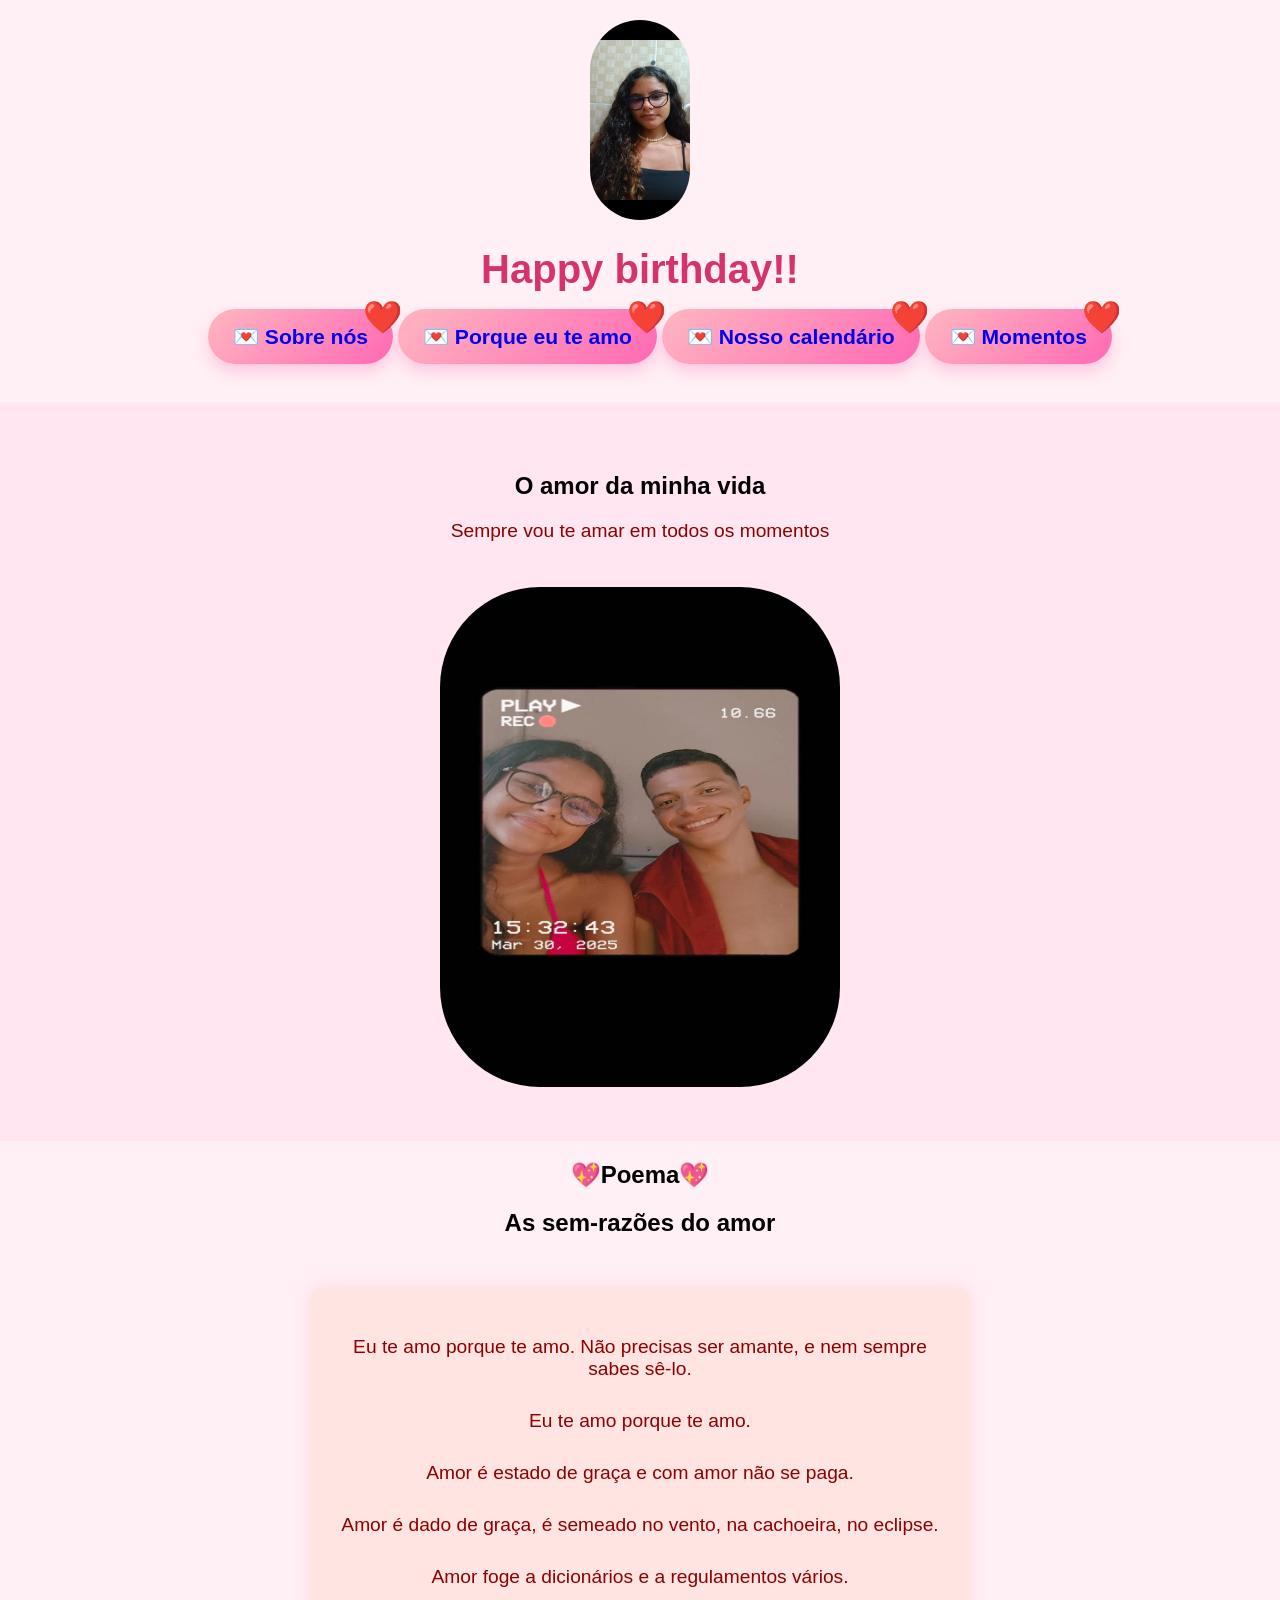
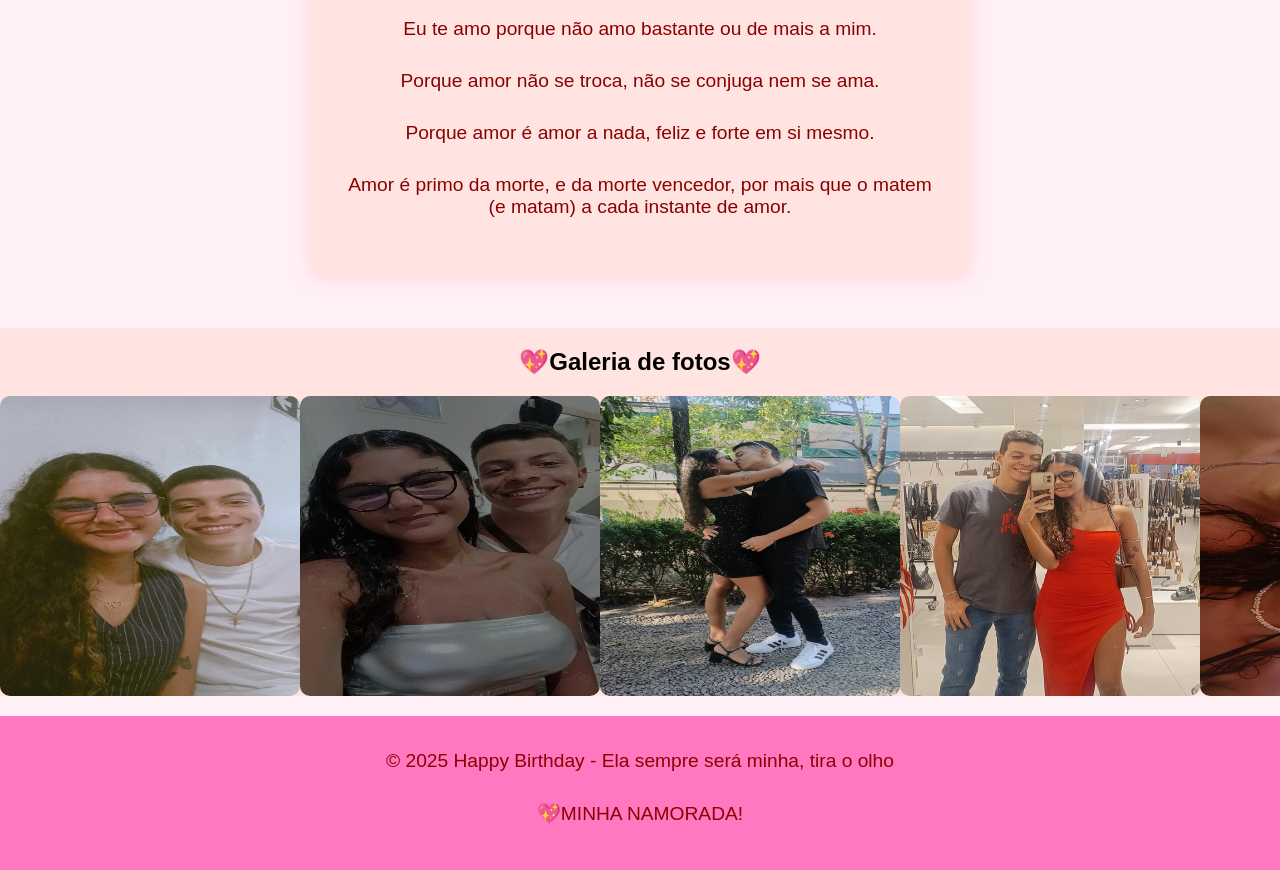
<file: HappyBirthday/index.html>
<!DOCTYPE html>
<html lang="en">
<head>
    <meta charset="UTF-8">
    <meta name="viewport" content="width=device-width, initial-scale=1.0">
    <title>Feliz aniversário Princesa</title>
    <link rel="stylesheet" href="./styles.css">
</head>
<body>
    <header>
        <img src="./img/Emily.jpg" alt="emily-arthur" id="logo">
        <h1 id="titulo">Happy birthday!!</h1>
        <nav>
            <ul>
                <button class="botao-amor"><a href="./sobre.html">💌 Sobre nós</a></button>
                <button class="botao-amor"><a href="love.html">💌 Porque eu te amo</a></button>
                <button class="botao-amor"><a href="./calendario.html">💌 Nosso calendário</a></button>
                <button class="botao-amor"><a href="./moments.html">💌 Momentos</a></button>
            </ul>
        </nav>
    </header>
    <section id="hero">
        <h2>O amor da minha vida</h2>
        <p>Sempre vou te amar em todos os momentos</p>
        <img src="./img/euiela.jpg" alt="emily">
    </section>
    <section id="menu">
        <h2>💖Poema💖</h2>
        <h2>As sem-razões do amor</h2>
        <div class="container">
        
        <p>Eu te amo porque te amo.
        Não precisas ser amante,
        e nem sempre sabes sê-lo.</p>

        <p>Eu te amo porque te amo.</p>

        <p>Amor é estado de graça
        e com amor não se paga.</p>

        <p>Amor é dado de graça,
        é semeado no vento,
        na cachoeira, no eclipse.</p>

        <p>Amor foge a dicionários
        e a regulamentos vários.</p>

        <p>Eu te amo porque não amo
        bastante ou de mais a mim.</p>

        <p>Porque amor não se troca,
        não se conjuga nem se ama.</p>

        <p> Porque amor é amor a nada,
        feliz e forte em si mesmo.</p>

        <p>Amor é primo da morte,
        e da morte vencedor,
        por mais que o matem (e matam)
        a cada instante de amor.</p>
        </div>

        <div id="imagem-passada">
            <h2>💖Galeria de fotos💖</h2>
            <div id="slides">
                <img src="./img/img1.jpg" alt="img1">
                <img src="./img/img2.webp" alt="img2">
                <img src="./img/img3.jpg" alt="img3">
                <img src="./img/img4.jpg" alt="img4">
                <img src="./img/img5.jpg" alt="img5">
            </div>
    </section>
</body>
<footer>
        <p>&copy; 2025 Happy Birthday - Ela sempre será minha, tira o olho</p>
        <p>💖MINHA NAMORADA!</p>
    </footer>
</html>
</file>
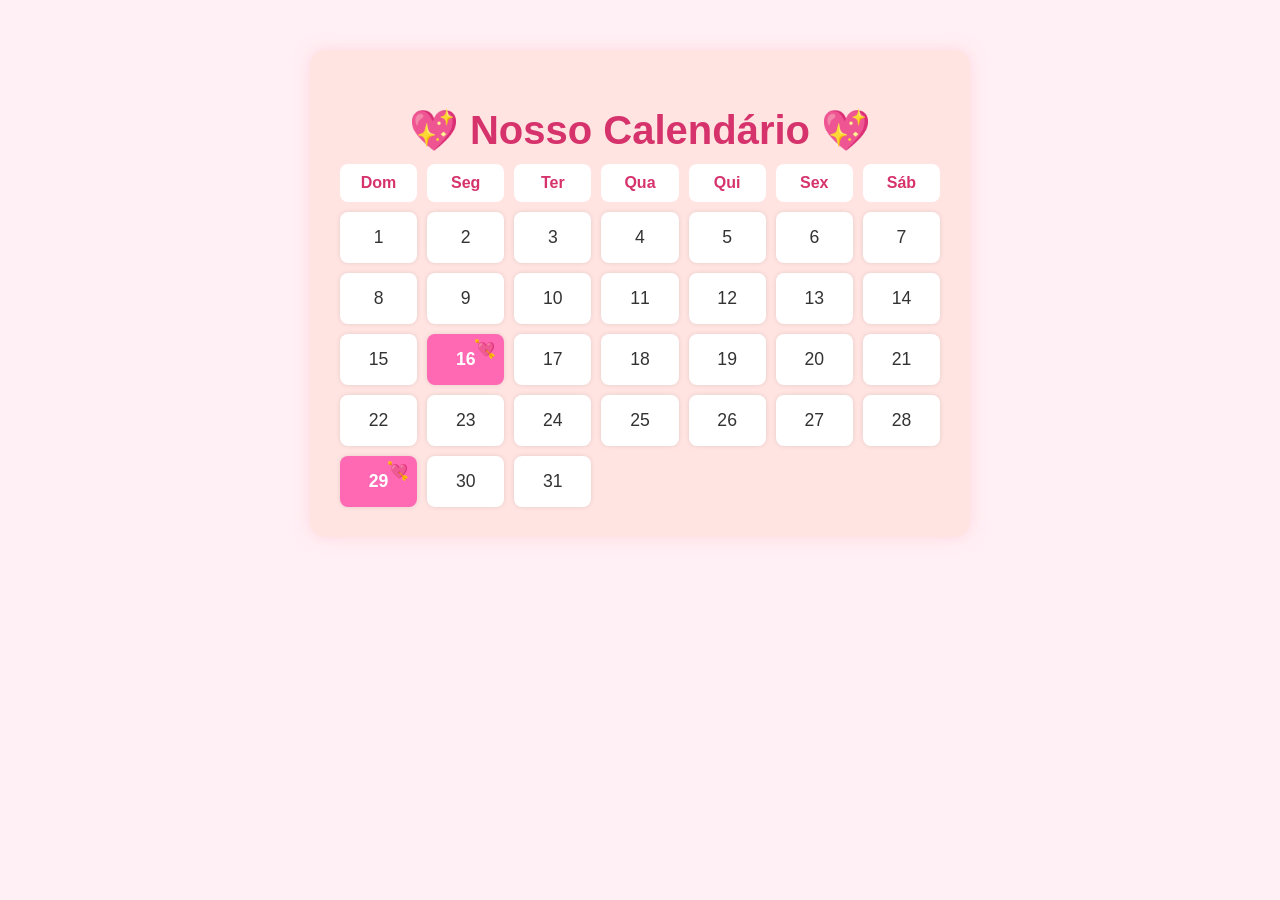
<file: HappyBirthday/calendario.html>
<!DOCTYPE html>
<html lang="pt-br">
<head>
  <meta charset="UTF-8">
  <title>Calendário do Amor</title>
  <link rel="stylesheet" href="./styles.css">
</head>
<body>
  <div class="container">
    <h1>💖 Nosso Calendário 💖</h1>
    <div class="calendar">
      <div class="day-name">Dom</div>
      <div class="day-name">Seg</div>
      <div class="day-name">Ter</div>
      <div class="day-name">Qua</div>
      <div class="day-name">Qui</div>
      <div class="day-name">Sex</div>
      <div class="day-name">Sáb</div>

      <!-- Dias do mês (exemplo com 31 dias) -->
      <div class="day">1</div>
      <div class="day">2</div>
      <div class="day">3</div>
      <div class="day">4</div>
      <div class="day">5</div>
      <div class="day">6</div>
      <div class="day">7</div>
      <div class="day">8</div>
      <div class="day">9</div>
      <div class="day">10</div>
      <div class="day">11</div>
      <div class="day">12</div>
      <div class="day">13</div>
      <div class="day">14</div>
      <div class="day">15</div>
      <div class="day special">16</div>
      <div class="day">17</div>
      <div class="day">18</div>
      <div class="day">19</div>
      <div class="day">20</div>
      <div class="day">21</div>
      <div class="day">22</div>
      <div class="day">23</div>
      <div class="day">24</div>
      <div class="day">25</div>
      <div class="day">26</div>
      <div class="day">27</div>
      <div class="day">28</div>
      <div class="day special">29</div>
      <div class="day">30</div>
      <div class="day">31</div>
    </div>
  </div>
</body>
</html>
</file>
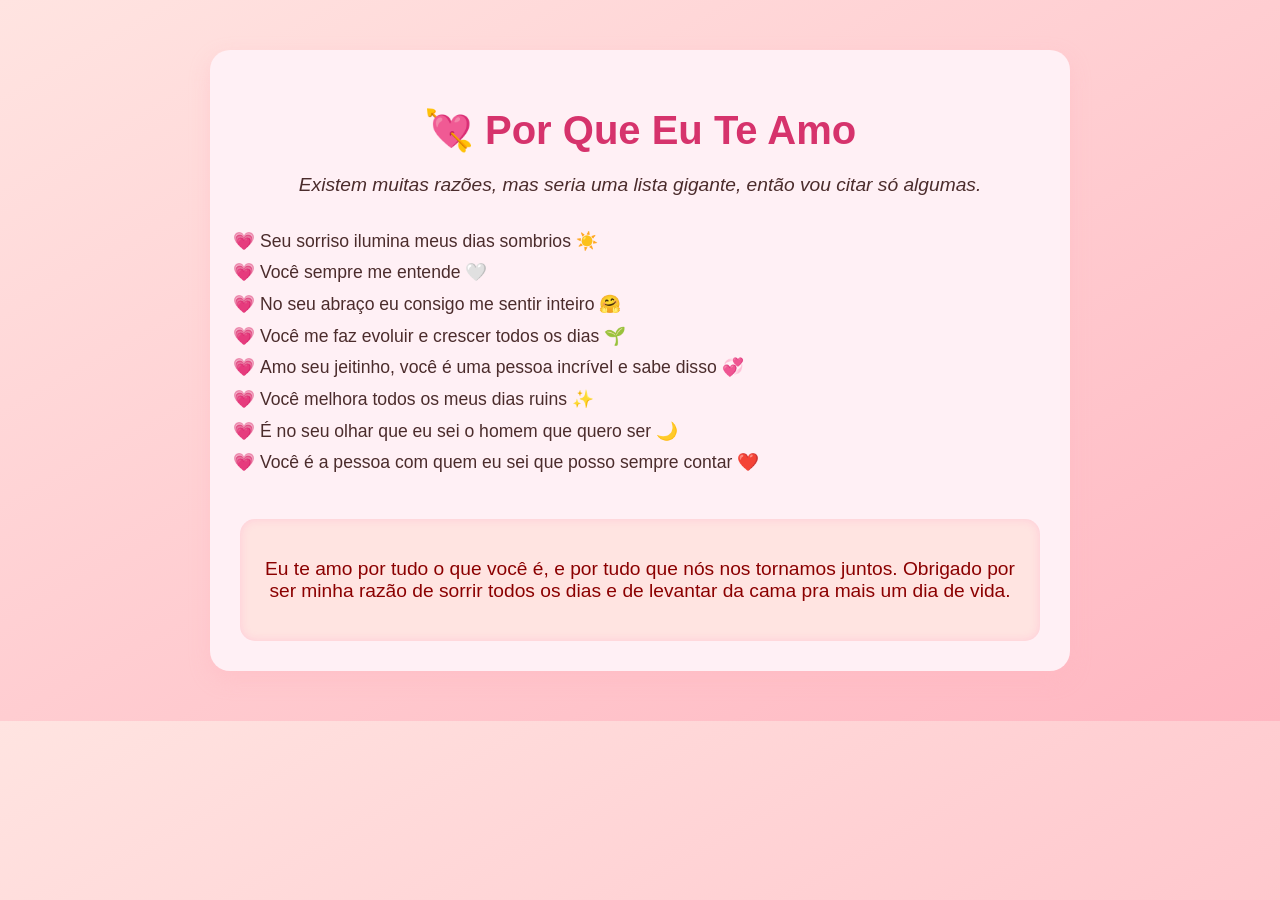
<file: HappyBirthday/love.html>
<!DOCTYPE html>
<html lang="pt-br">
<head>
  <meta charset="UTF-8">
  <meta name="viewport" content="width=device-width, initial-scale=1.0">
  <title>Por Que Eu Te Amo</title>
  <link rel="stylesheet" href="love.css">
</head>
<body>
  <div class="container">
    <h1>💘 Por Que Eu Te Amo</h1>
    <p class="intro">Existem muitas razões, mas seria uma lista gigante, então vou citar só algumas.</p>

    <div class="motivos">
      <ul>
        <li>Seu sorriso ilumina meus dias sombrios ☀️</li>
        <li>Você sempre me entende 🤍</li>
        <li>No seu abraço eu consigo me sentir inteiro 🤗</li>
        <li>Você me faz evoluir e crescer todos os dias 🌱</li>
        <li>Amo seu jeitinho, você é uma pessoa incrível e sabe disso 💞</li>
        <li>Você melhora todos os meus dias ruins ✨</li>
        <li>É no seu olhar que eu sei o homem que quero ser 🌙</li>
        <li>Você é a pessoa com quem eu sei que posso sempre contar ❤️</li>
      </ul>
    </div>

    <div class="mensagem-final">
      <p>Eu te amo por tudo o que você é, e por tudo que nós nos tornamos juntos. Obrigado por ser minha razão de sorrir todos os dias e de levantar da cama pra mais um dia de vida.</p>
    </div>
  </div>
</body>
</html>
</file>
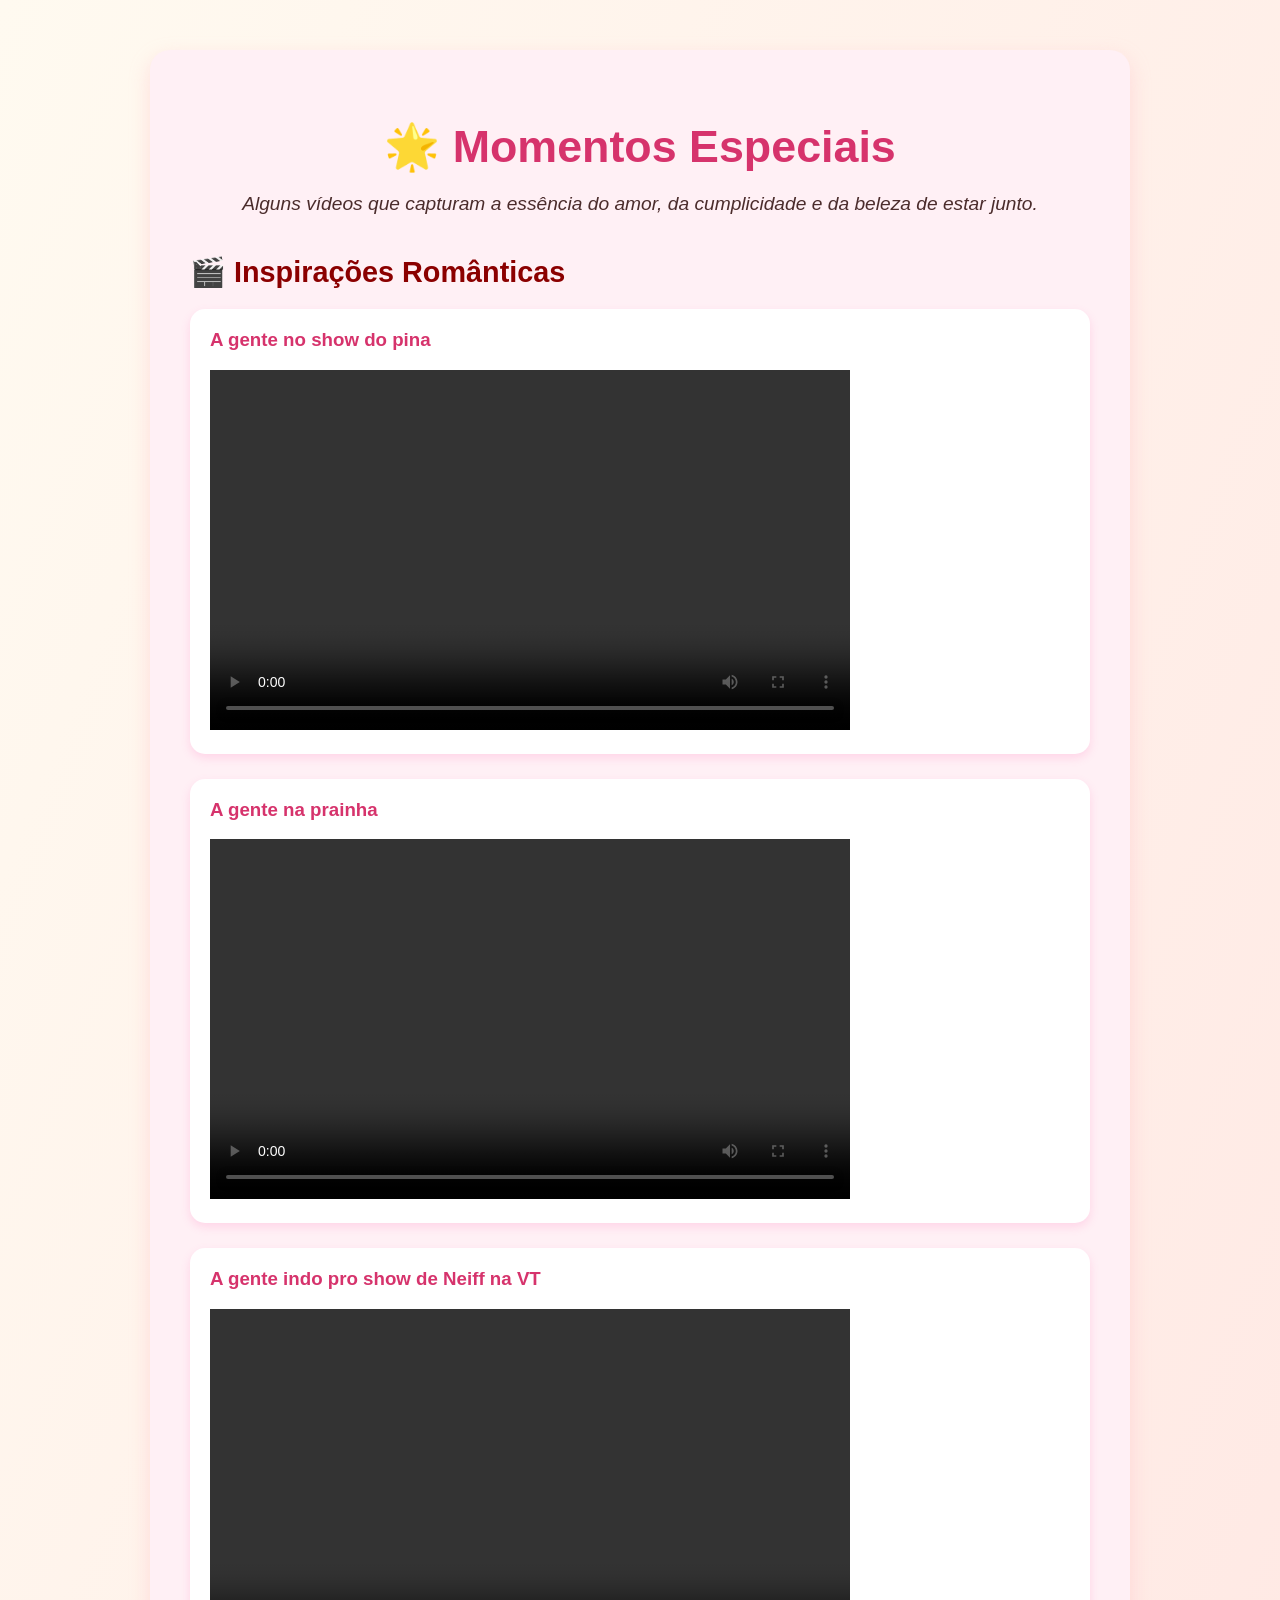
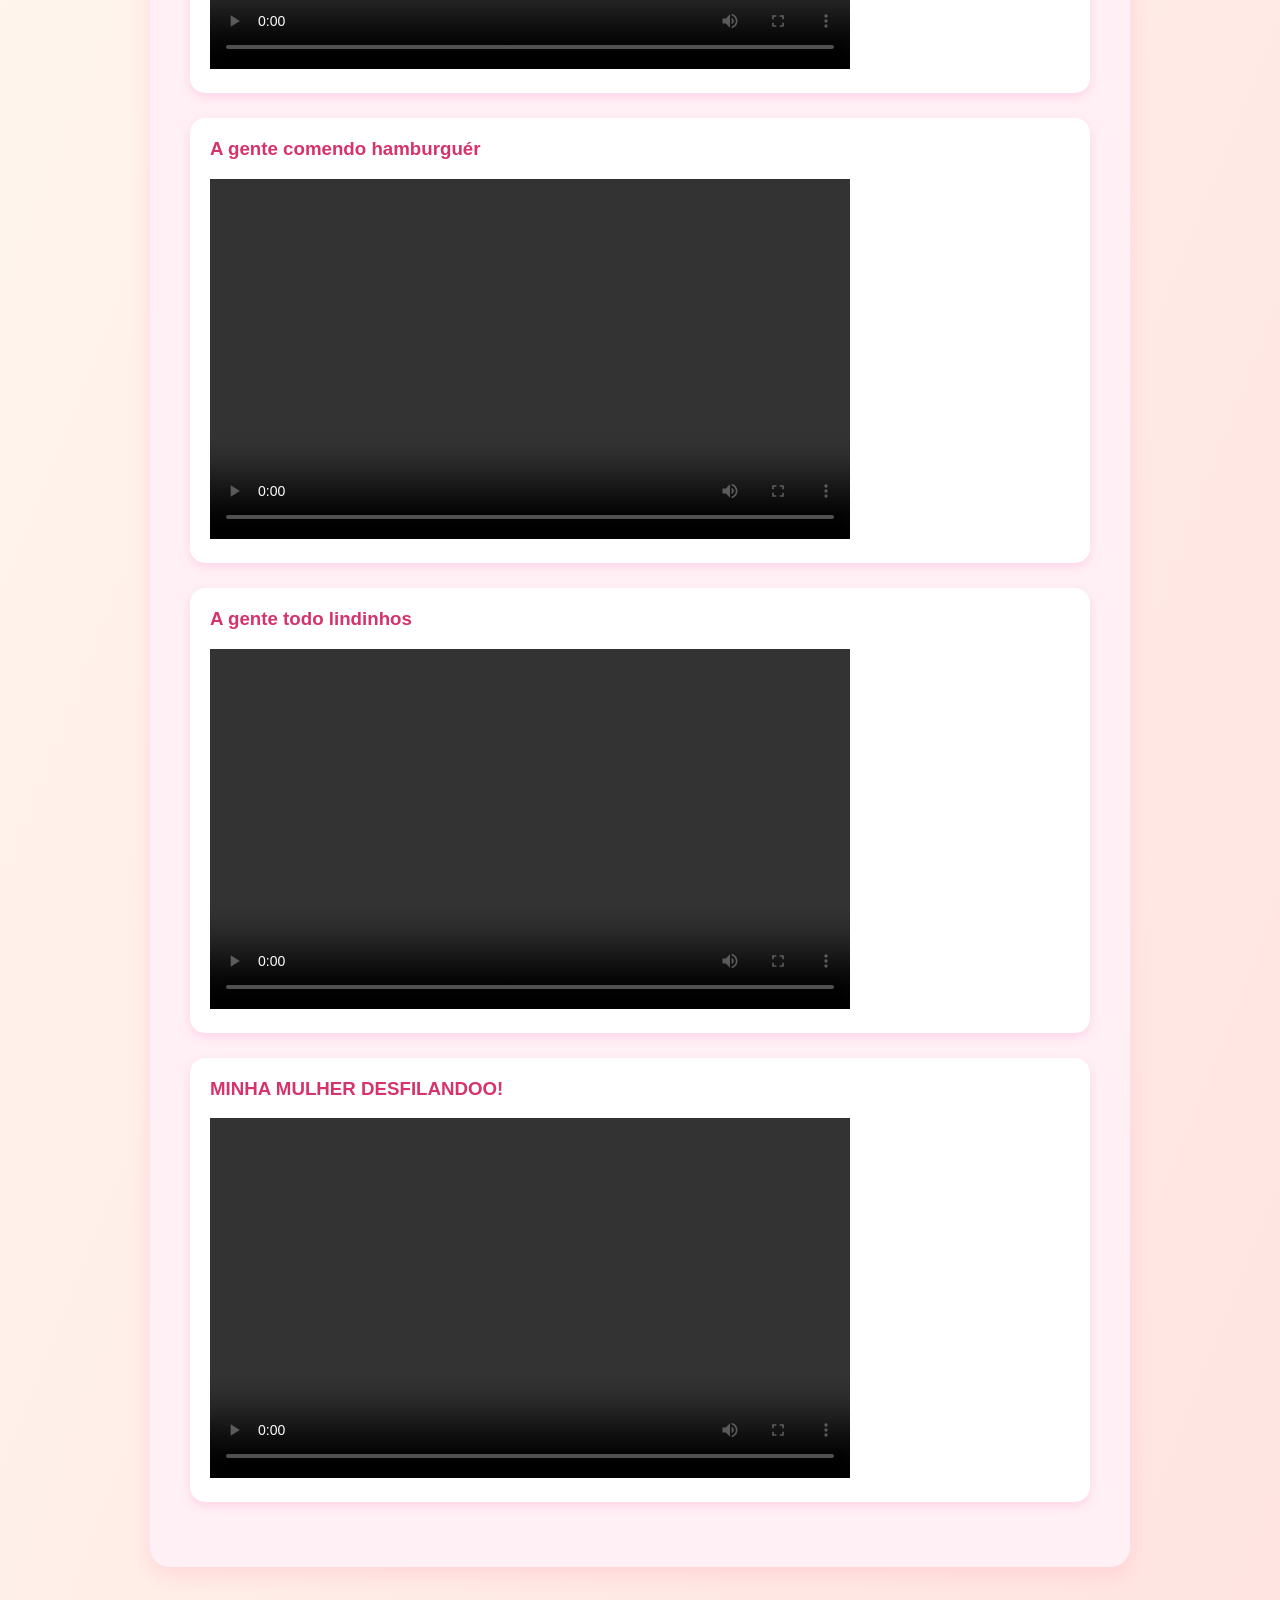
<file: HappyBirthday/moments.html>
<!DOCTYPE html>
<html lang="pt-br">
<head>
  <meta charset="UTF-8">
  <meta name="viewport" content="width=device-width, initial-scale=1.0">
  <title>Momentos Especiais</title>
  <link rel="stylesheet" href="moments.css">
</head>
<body>
  <div class="container">
    <h1>🌟 Momentos Especiais</h1>
    <p class="intro">Alguns vídeos que capturam a essência do amor, da cumplicidade e da beleza de estar junto.</p>

    <div class="videos">
      <h2>🎬 Inspirações Românticas</h2>

      <div class="video-item">
        <h3>A gente no show do pina</h3>
        <video width="640" height="360" controls>
            <source src="./img/VID-20241230-WA0003.mp4" type="video/mp4">
        </video>
      </div>

      <div class="video-item">
        <h3>A gente na prainha</h3>
        <video width="640" height="360" controls>
            <source src="./img/VID-20250519-WA0031.mp4" type="video/mp4">
        </video>
      </div>

      <div class="video-item">
        <h3>A gente indo pro show de Neiff na VT</h3>
        <video width="640" height="360" controls>
            <source src="./img/VID-20250628-WA0033.mp4" type="video/mp4">
        </video>
      </div>

      <div class="video-item">
        <h3>A gente comendo hamburguér</h3>
        <video width="640" height="360" controls>
            <source src="./img/VID-20241214-WA0038.mp4" type="video/mp4">
        </video>
      </div>

      <div class="video-item">
        <h3>A gente todo lindinhos</h3>
        <video width="640" height="360" controls>
            <source src="./img/VID-20241201-WA0024.mp4" type="video/mp4">
        </video>
      </div>

      <div class="video-item">
        <h3>MINHA MULHER DESFILANDOO!</h3>
        <video width="640" height="360" controls>
            <source src="./img/VID-20240929-WA0049.mp4" type="video/mp4">
        </video>
      </div>
    </div>
  </div>
</body>
</html>
</file>
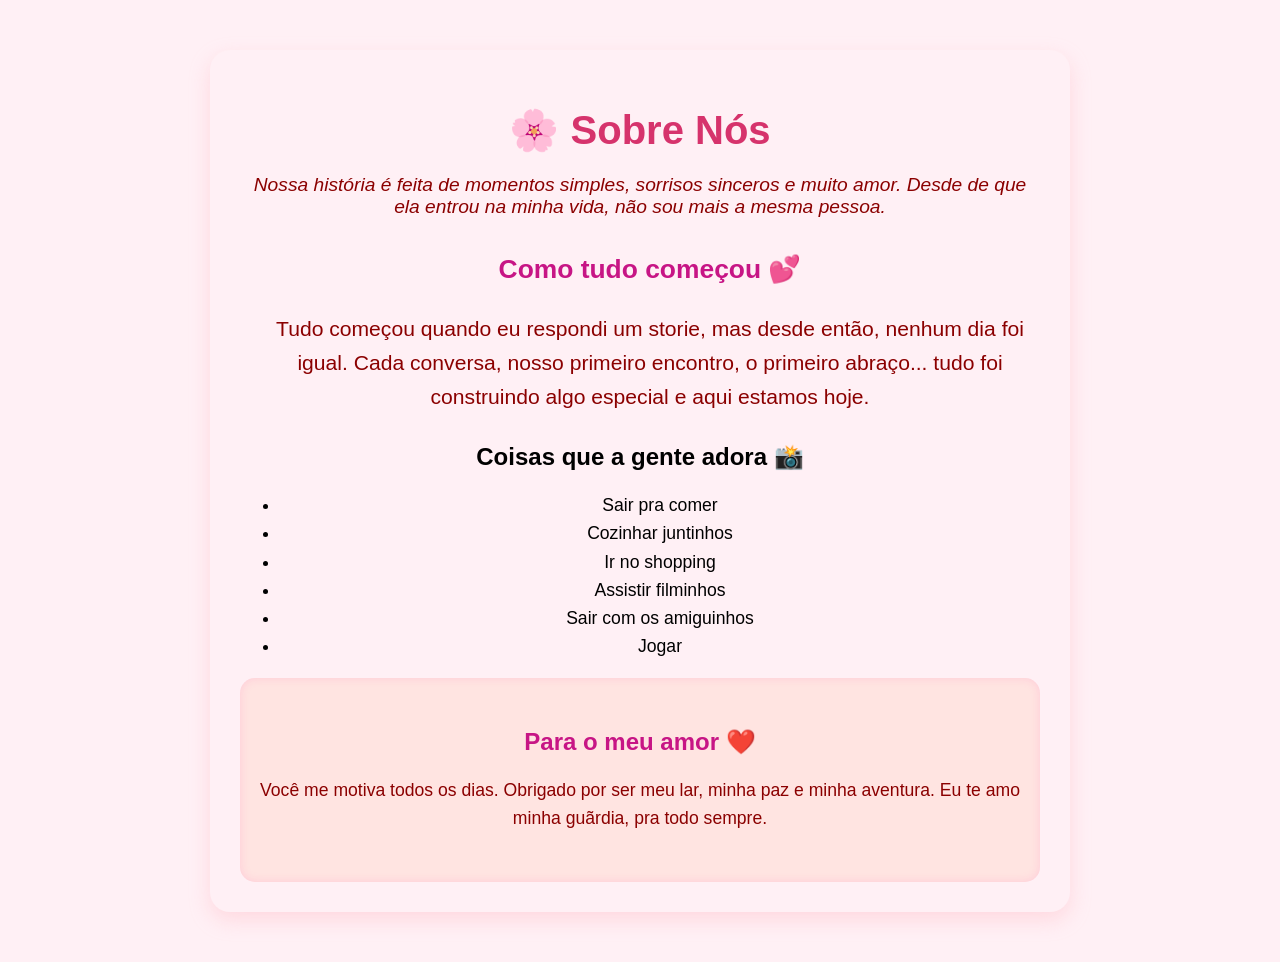
<file: HappyBirthday/sobre.html>
<!DOCTYPE html>
<html lang="pt-br">
<head>
  <meta charset="UTF-8">
  <meta name="viewport" content="width=device-width, initial-scale=1.0">
  <title>Sobre Nós</title>
  <link rel="stylesheet" href="styles.css">
</head>
<body class="sobre-body">
  <div class="container-sobre">
    <h1>🌸 Sobre Nós</h1>
    <p class="intro">Nossa história é feita de momentos simples, sorrisos sinceros e muito amor. Desde de que ela entrou na minha vida, não sou mais a mesma pessoa.</p>

    <div class="historia">
      <h2>Como tudo começou 💕</h2>
      <p>Tudo começou quando eu respondi um storie, mas desde então, nenhum dia foi igual. Cada conversa, nosso primeiro encontro, o primeiro abraço... tudo foi construindo algo especial e aqui estamos hoje.</p>
    </div>

    <div class="momentos">
      <h2>Coisas que a gente adora 📸</h2>
      <ul>
        <li>Sair pra comer</li>
        <li>Cozinhar juntinhos</li>
        <li>Ir no shopping</li>
        <li>Assistir filminhos</li>
        <li>Sair com os amiguinhos</li>
        <li>Jogar</li>
      </ul>
    </div>

    <div class="mensagem">
      <h2>Para o meu amor ❤️</h2>
      <p>Você me motiva todos os dias. Obrigado por ser meu lar, minha paz e minha aventura. Eu te amo minha guãrdia, pra todo sempre.</p>
    </div>
  </div>
</body>
</html>
</file>
<file: HappyBirthday/styles.css>
body {
  background: #fff0f5;
  font-family: 'Segoe UI', sans-serif;
  margin: 0;
  padding: 0;
  text-align: center;
}

header{
    background-color: #fff0f5;
    color: #d6336c;
    padding: 20px;
    text-align: center;
}

a{
  text-decoration: none;
}

.container {
  max-width: 600px;
  margin: 50px auto;
  background: #ffe4e1;
  padding: 30px;
  border-radius: 15px;
  box-shadow: 0 0 15px rgba(255, 192, 203, 0.5);
  font-family:'Trebuchet MS', 'Lucida Sans Unicode', 'Lucida Grande', 'Lucida Sans', Arial, sans-serif;
}

h1 {
  color: #d6336c;
  font-size: 2.5em;
  margin-bottom: 10px;
}

p {
  color: #8b0000;
  font-size: 1.2em;
  margin-bottom: 30px;
}

.calendar {
  display: grid;
  grid-template-columns: repeat(7, 1fr);
  gap: 10px;
}

.day-name {
  font-weight: bold;
  color: #d6336c;
  background: #fff;
  padding: 10px;
  border-radius: 8px;
}

.day {
  background: #fff;
  padding: 15px;
  border-radius: 8px;
  font-size: 1.1em;
  color: #333;
  box-shadow: 0 0 5px rgba(0,0,0,0.1);
}

.day.special {
  background: #ff69b4;
  color: white;
  font-weight: bold;
  position: relative;
}

.day.special::after {
  content: "💘";
  position: absolute;
  top: 5px;
  right: 8px;
}

#hero{
    text-align: center;
    padding: 50px;
    background-color: #ffe6f0;
}

#hero img{
    width: 100%;
    max-width: 400px;
    height: 500px;
    border-radius: 100px;
    margin-top: 15px;
}

#imagem-passada{
    width: 100%;
    overflow: hidden;
    background-color: #ffe4e1;
}

#imagem-passada img{
  width: 300px;
  height: 300px;
}

#slides{
    display: flex;
    width: 100%;
    animation: slide 120s infinite linear;
}

#slides img{
    flex-shrink: 0;
    border-radius: 10px;
}

@keyframes slide {
    0% {transform: translateX(0%);}
    33% {transform: translateX(-100%);}
    66% {transform: translateX(-200%);}
    100%{transform: translateX(0%);}
}

#logo{
    width: 100px;
    height: 200px;
    display: block;
    margin: 0 auto 10px auto;
    border-radius: 100px;
}

.botao-amor {
  background: linear-gradient(135deg, #ffb6c1, #ff69b4);
  color: white;
  font-size: 1.2em;
  font-weight: bold;
  padding: 15px 25px;
  border: none;
  border-radius: 30px;
  box-shadow: 0 8px 15px rgba(255, 105, 180, 0.3);
  cursor: pointer;
  transition: all 0.3s ease;
  position: relative;
}

.botao-amor::after {
  content: "❤️";
  position: absolute;
  top: -10px;
  right: -10px;
  font-size: 1.5em;
  animation: pulse 1.5s infinite;
}

.botao-amor:hover {
  background: linear-gradient(135deg, #ff69b4, #ff1493);
  box-shadow: 0 10px 20px rgba(255, 20, 147, 0.4);
  transform: scale(1.05);
}

@keyframes pulse {
  0% { transform: scale(1); opacity: 1; }
  50% { transform: scale(1.2); opacity: 0.7; }
  100% { transform: scale(1); opacity: 1; }
}

footer{
    background-color: #ff78c0;
    color: white;
    text-align: center;
    padding: 15px;
    margin-top: 20px;
}

.body-sobre {
  margin: 0;
  padding: 0;
  font-family: 'Segoe UI', sans-serif;
  background: linear-gradient(to bottom right, #ffe4e1, #ffb6c1);
  color: #4b2c2c;
}

.container-sobre {
  max-width: 800px;
  margin: 50px auto;
  background-color: #fff0f5;
  padding: 30px;
  border-radius: 20px;
  box-shadow: 0 8px 20px rgba(255, 182, 193, 0.4);
}

.container-sobre h1 {
  text-align: center;
  font-size: 2.5em;
  color: #d6336c;
  margin-bottom: 20px;
}

.historia, .mensagem h2 {
  color: #c71585;
  margin-top: 30px;
}

.historia, .mensagem p, ul {
  font-size: 1.1em;
  line-height: 1.6;
}

.historia, .mensagem ul {
  list-style-type: "💗 ";
  padding-left: 20px;
}

.intro {
  text-align: center;
  font-style: italic;
  margin-bottom: 30px;
}

.mensagem {
  background-color: #ffe4e1;
  padding: 20px;
  border-radius: 15px;
  box-shadow: inset 0 0 10px rgba(255, 105, 180, 0.2);
}
</file>
<file: HappyBirthday/love.css>
body {
  margin: 0;
  padding: 0;
  font-family: 'Segoe UI', sans-serif;
  background: linear-gradient(to bottom right, #ffe4e1, #ffb6c1);
  color: #4b2c2c;
}

.container {
  max-width: 800px;
  margin: 50px auto;
  background-color: #fff0f5;
  padding: 30px;
  border-radius: 20px;
  box-shadow: 0 8px 20px rgba(255, 182, 193, 0.4);
}

h1 {
  text-align: center;
  font-size: 2.5em;
  color: #d6336c;
  margin-bottom: 20px;
}

.intro {
  text-align: center;
  font-style: italic;
  font-size: 1.2em;
  margin-bottom: 30px;
}

.motivos ul {
  list-style-type: "💗 ";
  font-size: 1.1em;
  line-height: 1.8;
  padding-left: 20px;
}

.mensagem-final {
  margin-top: 40px;
  background-color: #ffe4e1;
  padding: 20px;
  border-radius: 15px;
  box-shadow: inset 0 0 10px rgba(255, 105, 180, 0.2);
  font-size: 1.2em;
  text-align: center;
  color: #8b0000;
}
</file>
<file: HappyBirthday/moments.css>
body {
  margin: 0;
  padding: 0;
  font-family: 'Segoe UI', sans-serif;
  background: linear-gradient(to bottom right, #fffaf0, #ffe4e1);
  color: #4b2c2c;
}

.container {
  max-width: 900px;
  margin: 50px auto;
  background-color: #fff0f5;
  padding: 40px;
  border-radius: 20px;
  box-shadow: 0 8px 20px rgba(255, 182, 193, 0.4);
}

h1 {
  text-align: center;
  font-size: 2.8em;
  color: #d6336c;
  margin-bottom: 20px;
}

.intro {
  text-align: center;
  font-style: italic;
  font-size: 1.2em;
  margin-bottom: 40px;
}

.videos h2 {
  font-size: 1.8em;
  color: #8b0000;
  margin-bottom: 20px;
}

.video-item {
  background-color: #fff;
  padding: 20px;
  margin-bottom: 25px;
  border-radius: 15px;
  box-shadow: 0 4px 10px rgba(255, 105, 180, 0.2);
}

.video-item h3 {
  margin-top: 0;
  color: #d6336c;
}

.video-item p {
  font-size: 1em;
  line-height: 1.6;
}

a {
  color: #ff69b4;
  text-decoration: none;
}

a:hover {
  text-decoration: underline;
}
</file>
